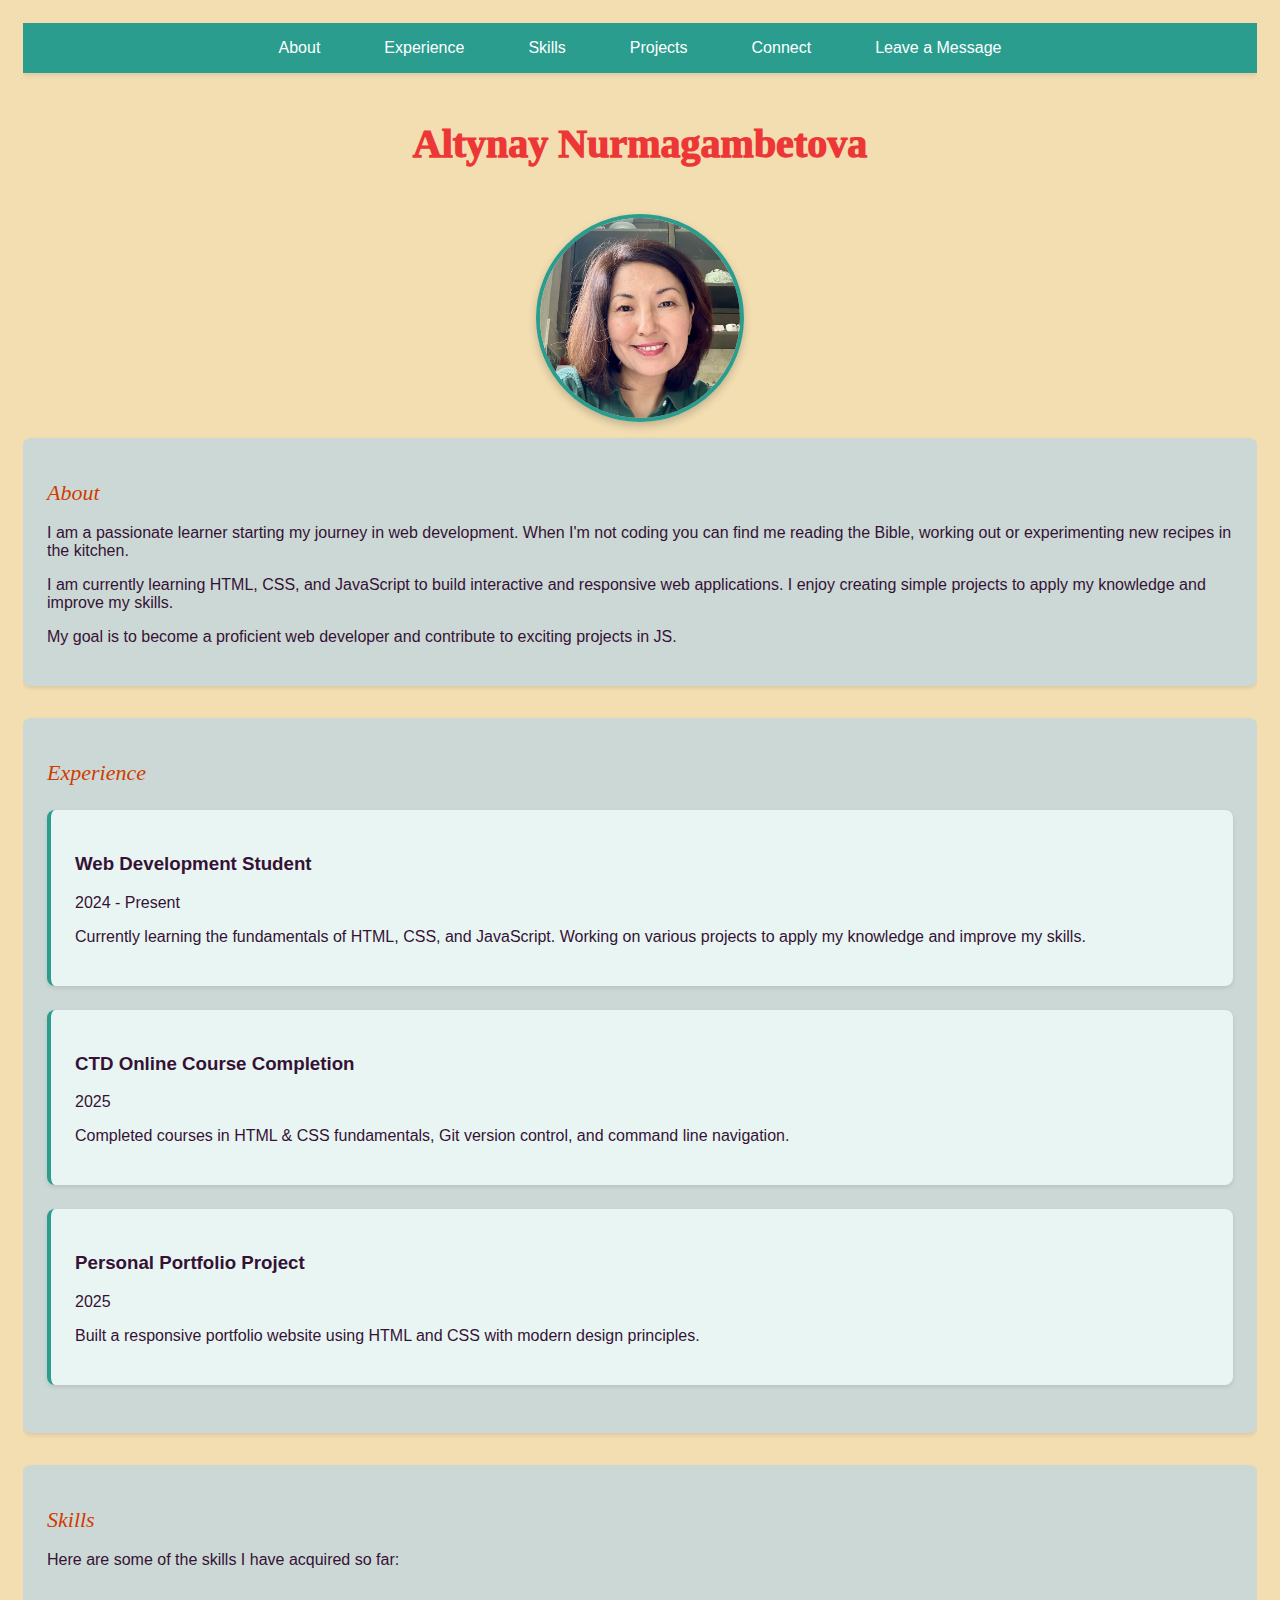
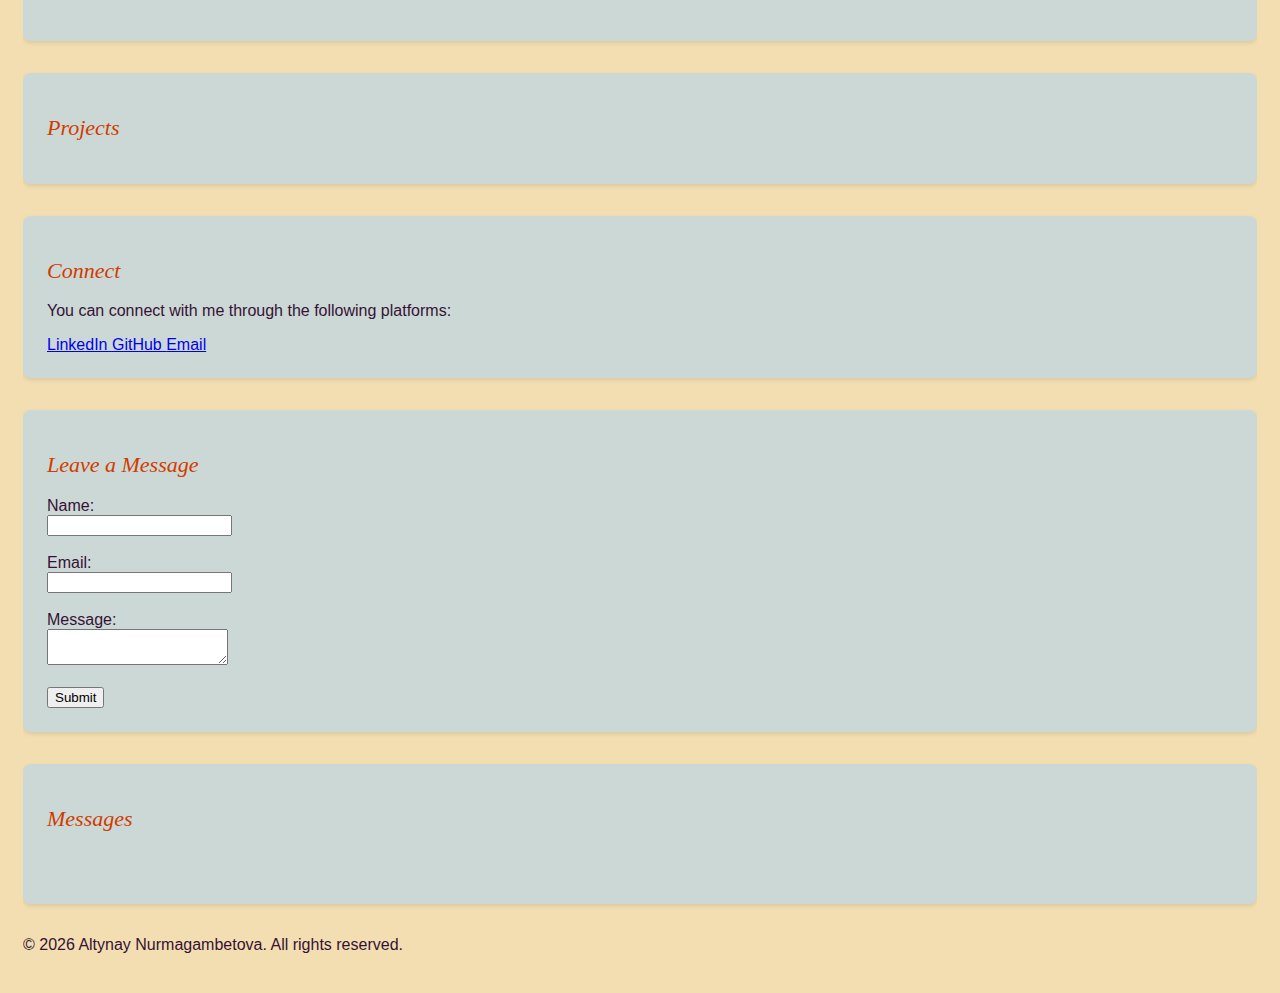
<file: index.html>
<!DOCTYPE html>
<html lang="en">
<head>
    <title>Altynay Nurmagambetova's Portfolio</title>
    <meta charset="UTF-8">
    <meta name="viewport" content="width=device-width, initial-scale=1.0">
    <meta name="keywords" content="HTML, CSS, JavaScript, Portfolio, Web Development">
    <link rel="stylesheet" href="css/index.css">
</head>
<body>
    <div class="container">
        <nav class="main-nav">
            <ul>
                <li><a href="#About">About</a></li>
                <li><a href="#Experience">Experience</a></li>
                <li><a href="#Skills">Skills</a></li>
                <li><a href="#Projects">Projects</a></li>
                <li><a href="#Connect">Connect</a></li>
                <li><a href="#message">Leave a Message</a></li>
            </ul>
        </nav>
        
        <h1>Altynay Nurmagambetova</h1>
        <img src="images/portrait.jpeg" 
             alt="A professional portrait of Altynay Nurmagambetova" 
             class="profile-photo"/>
        <section id="About">
            <h2>About</h2>
            <p>I am a passionate learner starting my journey in web development. When I'm not coding you can find me reading the Bible, working out or experimenting new recipes in the kitchen.</p>
            <p>I am currently learning HTML, CSS, and JavaScript to build interactive and responsive web applications. I enjoy creating simple projects to apply my knowledge and improve my skills.</p>
            <p>My goal is to become a proficient web developer and contribute to exciting projects in JS.</p>
        </section>

        <section id="Experience">
            <h2>Experience</h2>
            <ul>
                <li>
                    <h3>Web Development Student</h3>
                    <span>2024 - Present</span>
                    <p>
                        Currently learning the fundamentals of HTML, CSS, and JavaScript. Working on various projects to apply my knowledge and improve my skills.
                    </p>
                </li>
                <li>
                    <h3>CTD Online Course Completion</h3>
                    <span>2025</span>
                    <p>Completed courses in HTML & CSS fundamentals, Git version control, and command line navigation.</p>
                </li>
                <li>
                    <h3>Personal Portfolio Project</h3>
                    <span>2025</span>
                    <p>Built a responsive portfolio website using HTML and CSS with modern design principles.</p>
                </li>
            </ul>
        </section>

        <section id="Skills">
            <h2>Skills</h2>
            <p>Here are some of the skills I have acquired so far:</p>
            <ul class="skills-blocks">
                <!-- Empty - JavaScript will populate this -->
            </ul>
        </section>

        <!-- Empty Projects section for JavaScript -->
        <section id="Projects">
            <h2>Projects</h2>
            <ul>
                <!-- Projects will be populated by JavaScript from GitHub API -->
            </ul>
        </section>

        <section id="Connect">
            <h2>Connect</h2>
            <p>You can connect with me through the following platforms:</p>
            <div class="connect-links">
                <a href="https://www.linkedin.com/in/altynai-nur?utm_source=share&utm_campaign=share_via&utm_content=profile&utm_medium=ios_app" target="_blank">
                    LinkedIn
                </a>
                <a href="https://github.com/Altynstar/altynay-nur-luna" target="_blank">
                    GitHub
                </a>
                <a href="mailto:altynai4him@gmail.com">
                    Email
                </a>
            </div>
        </section>

        <!-- Leave a Message Form Section -->
        <section id="message">
            <h2>Leave a Message</h2>
            <form name="leave_message">
                <label for="usersName">Name:</label><br>
                <input type="text" name="usersName" id="usersName" required><br><br>
                
                <label for="usersEmail">Email:</label><br>
                <input type="email" name="usersEmail" id="usersEmail" required><br><br>
                
                <label for="usersMessage">Message:</label><br>
                <textarea name="usersMessage" id="usersMessage" required></textarea><br><br>
                
                <button type="submit">Submit</button>
            </form>
        </section>

        <!-- Messages List Section -->
        <section id="messages">
            <h2>Messages</h2>
            <ul>
                <!-- Empty list for JavaScript to populate -->
            </ul>
        </section>
    </div>
    <script src="js/index.js"></script>
</body>
</html>
</file>
<file: css/index.css>
/* ========================
   GLOBAL STYLES
   ======================== */
body {
    background-color: #f3deb2;
    color: rgb(53, 18, 53);
    font-family: 'Segoe UI', Tahoma, Geneva, Verdana, sans-serif;
    font-size: 16px;
    overflow-x: hidden; /* ← ADD THIS to prevent horizontal scroll */
}

.container {
    width: 100%;
    max-width: 100%;
    overflow-x: hidden; /* ← ADD THIS */
}

/* ========================
   NAVIGATION - MOBILE 
   ======================== */
.main-nav {
    background-color: #2a9d8f;
    padding: 1rem 2rem;
    box-shadow: 0 2px 5px rgba(0,0,0,0.1);
}

.main-nav ul {
    list-style: none;
    margin: 0;
    padding: 0;
    display: flex;
    justify-content: center;
    gap: 2rem;
    flex-wrap: wrap; /* ← ADD THIS for small screens */
}

.main-nav li {
    margin: 0;
}

.main-nav a {
    color: white;
    text-decoration: none;
    padding: 0.5rem 1rem;
    border-radius: 4px;
    transition: all 0.3s ease;
    font-weight: 500;
}

.main-nav a:hover {
    background-color: #21867a;
    transform: translateY(-2px);
}

.main-nav a:active {
    transform: translateY(0);
}

/* ========================
   TYPOGRAPHY - MOBILE 
   ======================== */
h1 {
    font-family: "Georgia", serif;
    font-weight: 1000;
    color: #ed3737;
    font-size: 2.5rem;
    text-align: center;
    padding: 20px;
}

h2 {
    color: hsl(17, 100%, 41%);
    font-size: 1.375rem;
    font-style: italic;
    font-weight: 300;
    font-family: "Georgia", serif;
}

/* ========================
   LAYOUT & SECTIONS
   ======================== */
section {
    margin-bottom: 2rem;
    padding: 1.5rem;
    background-color: #ccd8d5;
    border-radius: 8px;
    box-shadow: 0 2px 4px rgba(0, 0, 0, 0.1);
    max-width: 1200px;
    margin-left: auto;
    margin-right: auto;
}

/* ========================
   PROFILE IMAGE
   ======================== */
.profile-photo {
    width: 200px;
    height: 200px;
    border-radius: 50%;
    object-fit: cover;
    display: block;
    margin: 1rem auto;
    border: 4px solid #2a9d8f;
    box-shadow: 0 4px 8px rgba(0, 0, 0, 0.2);
}

/* ========================
   EXPERIENCE SECTION STYLING
   ======================== */
#Experience ul {
    display: flex;
    flex-direction: column;
    gap: 1.5rem;
    list-style: none;
    padding: 0;
    margin: 1.5rem 0;
}

#Experience li {
    background-color: #e9f5f3;
    padding: 1.5rem;
    border-radius: 8px;
    border-left: 4px solid #2a9d8f;
    box-shadow: 0 2px 4px rgba(0, 0, 0, 0.1);
}

/* ========================
   PROJECTS SECTION - MOBILE (FIXED & ENHANCED)
   ======================== */
#projects ul {
    list-style: none;
    padding: 0;
    margin: 1.5rem 0;
    display: flex;
    flex-direction: column;
    gap: 1rem;
}

#projects li {
    background: linear-gradient(135deg, #2a9d8f 0%, #21867a 100%);
    color: white;
    padding: 1.5rem 1rem;
    border-radius: 12px;
    text-align: center;
    font-weight: 600;
    box-shadow: 0 4px 8px rgba(42, 157, 143, 0.3);
    transition: all 0.3s ease;
    border: 2px solid transparent;
    font-size: 1.1rem;
    display: flex;
    flex-direction: column;
    justify-content: center;
    align-items: center;
    min-height: 100px;
}

#projects li:hover {
    transform: translateY(-3px);
    box-shadow: 0 6px 15px rgba(42, 157, 143, 0.4);
    background: linear-gradient(135deg, #21867a 0%, #1b6f65 100%);
    border-color: #e76f51;
}

#projects li:active {
    transform: translateY(-1px);
}

.error-message {
    background: linear-gradient(135deg, #e76f51 0%, #d65a3c 100%) !important;
    color: white !important;
    border-color: #2a9d8f !important;
    font-style: italic;
}

/* ========================
   MESSAGES SECTION STYLING
   ======================== */
#messages ul {
    display: flex;
    flex-direction: column;
    gap: 1rem;
    list-style: none;
    padding: 0;
    margin: 1.5rem 0;
}

#messages li {
    background-color: #e9f5f3;
    padding: 1.5rem;
    border-radius: 8px;
    border-left: 4px solid #2a9d8f;
    box-shadow: 0 2px 4px rgba(0, 0, 0, 0.1);
    display: flex;
    justify-content: space-between;
    align-items: center;
    gap: 1rem;
}

#messages li a {
    color: #2a9d8f;
    font-weight: 700;
    text-decoration: none;
    font-size: 1.1rem;
}

#messages li a:hover {
    color: #e76f51;
    text-decoration: underline;
}

#messages li span {
    color: #264653;
    line-height: 1.6;
    flex-grow: 1;
    margin: 0 1rem;
}

#messages li button {
    background-color: #e76f51;
    color: white;
    border: none;
    padding: 0.8rem 1.5rem;
    border-radius: 6px;
    cursor: pointer;
    transition: all 0.3s ease;
    font-weight: 600;
    font-size: 1rem;
    min-height: 44px; /* Better touch target for mobile */
    min-width: 100px;
    box-shadow: 0 2px 4px rgba(231, 111, 81, 0.3);
}

#messages li button:hover {
    background-color: #d65a3c;
    transform: translateY(-2px);
    box-shadow: 0 4px 8px rgba(231, 111, 81, 0.4);
}

#messages li button:active {
    transform: translateY(0);
}

/* ========================
   SKILLS SECTION STYLING
   ======================== */
.skills-blocks {
    display: grid;
    grid-template-columns: repeat(auto-fit, minmax(200px, 1fr));
    gap: 1rem;
    list-style: none;
    padding: 0;
    margin: 1.5rem 0;
}

.skills-blocks li {
    background: linear-gradient(135deg, #2a9d8f 0%, #21867a 100%);
    color: white;
    padding: 1.2rem 1rem;
    border-radius: 8px;
    text-align: center;
    font-weight: 600;
    box-shadow: 0 4px 8px rgba(42, 157, 143, 0.3);
    transition: all 0.3s ease;
    border: 2px solid transparent;
}

.skills-blocks li:hover {
    transform: translateY(-2px);
    box-shadow: 0 6px 12px rgba(42, 157, 143, 0.4);
    border-color: #e76f51;
}

/* ========================
   PROJECT DESCRIPTION STYLING
   ======================== */
.project-description {
    font-size: 0.9rem;
    color: #666;
}

/* ========================
   MOBILE-FIRST MEDIA QUERY
   ======================== */
@media (max-width: 767px) {
    /* Base mobile fixes */
    body {
        padding: 10px;
    }
    
    section {
        margin-bottom: 1.5rem;
        padding: 1rem;
        margin-left: 10px;
        margin-right: 10px;
        max-width: calc(100% - 20px);
    }
    
    /* FIX: Smaller name font for mobile */
    h1 {
        font-size: 1.8rem; /* ← Smaller than current 2rem */
        padding: 10px;
        line-height: 1.2;
    }
    
    h2 {
        font-size: 1.25rem;
    }
    
    /* FIX: Stack navigation vertically */
    .main-nav {
        padding: 0.8rem 1rem;
    }
    
    .main-nav ul {
        flex-direction: column; /* ← STACK VERTICALLY */
        gap: 0.5rem;
        align-items: center;
    }
    
    .main-nav a {
        padding: 0.6rem 1rem;
        font-size: 0.9rem;
        width: 200px; /* ← Consistent width */
        text-align: center;
    }
    
    /* Skills grid for mobile */
    .skills-blocks {
        grid-template-columns: repeat(auto-fit, minmax(150px, 1fr));
        gap: 0.8rem;
    }
    
    /* Profile image mobile sizing */
    .profile-photo {
        width: 150px;
        height: 150px;
    }
    
    /* FIX: Stack messages vertically - email above message above button */
    #messages li {
        flex-direction: column; /* ← STACK VERTICALLY */
        align-items: flex-start;
        gap: 0.8rem;
        padding: 1rem;
    }
    
    #messages li a {
        font-size: 1rem; /* ← Slightly smaller */
        align-self: stretch;
        text-align: center;
        background-color: #e9f5f3;
        padding: 0.5rem;
        border-radius: 4px;
    }
    
    #messages li span {
        margin: 0;
        padding: 0.8rem;
        background-color: white;
        border-radius: 4px;
        width: 100%;
        box-sizing: border-box;
    }
    
    #messages li button {
        align-self: stretch; /* ← Full width button */
        min-width: auto;
        width: 100%;
    }
    
    /* FIX: Ensure no horizontal overflow */
    .container {
        max-width: 100%;
        overflow: hidden;
    }
    
    /* FIX: Adjust project cards for mobile */
    #projects li {
        padding: 1.2rem 0.8rem;
        min-height: 80px;
        font-size: 1rem;
    }
    
    /* FIX: Connect links stacking */
    .connect-links {
        flex-direction: column;
        gap: 0.8rem;
        align-items: center;
    }
    
    .connect-links a {
        width: 200px;
        text-align: center;
    }
}

/* ========================
   TABLET STYLES - PROJECTS (768px and up)
   ======================== */
@media (min-width: 768px) {
    /* Tablet padding and layout fixes */
    body {
        padding: 15px;
    }
    
    section {
        margin-left: auto;
        margin-right: auto;
    }
    
    /* Projects Section Tablet Styles */
    #projects ul {
        display: grid;
        grid-template-columns: repeat(2, 1fr);
        gap: 1.5rem;
    }
    
    #projects li {
        padding: 1.8rem 1rem;
        font-size: 1.2rem;
        border-radius: 16px;
        min-height: 120px;
    }
}

/* ========================
   DESKTOP STYLES - PROJECTS (1024px and up)
   ======================== */
@media (min-width: 1024px) {
    /* Projects Section Desktop Styles */
    #projects ul {
        grid-template-columns: repeat(3, 1fr);
        gap: 2rem;
    }
    
    #projects li {
        padding: 2rem 1.5rem;
        font-size: 1.3rem;
        border-radius: 20px;
        min-height: 140px;
    }
}

/* ========================
   LARGE DESKTOP STYLES - PROJECTS (1200px and up)
   ======================== */
@media (min-width: 1200px) {
    #projects ul {
        grid-template-columns: repeat(4, 1fr);
        gap: 2.5rem;
    }
    
    #projects li {
        font-size: 1.4rem;
        min-height: 160px;
        padding: 2.5rem 2rem;
    }
}
</file>
